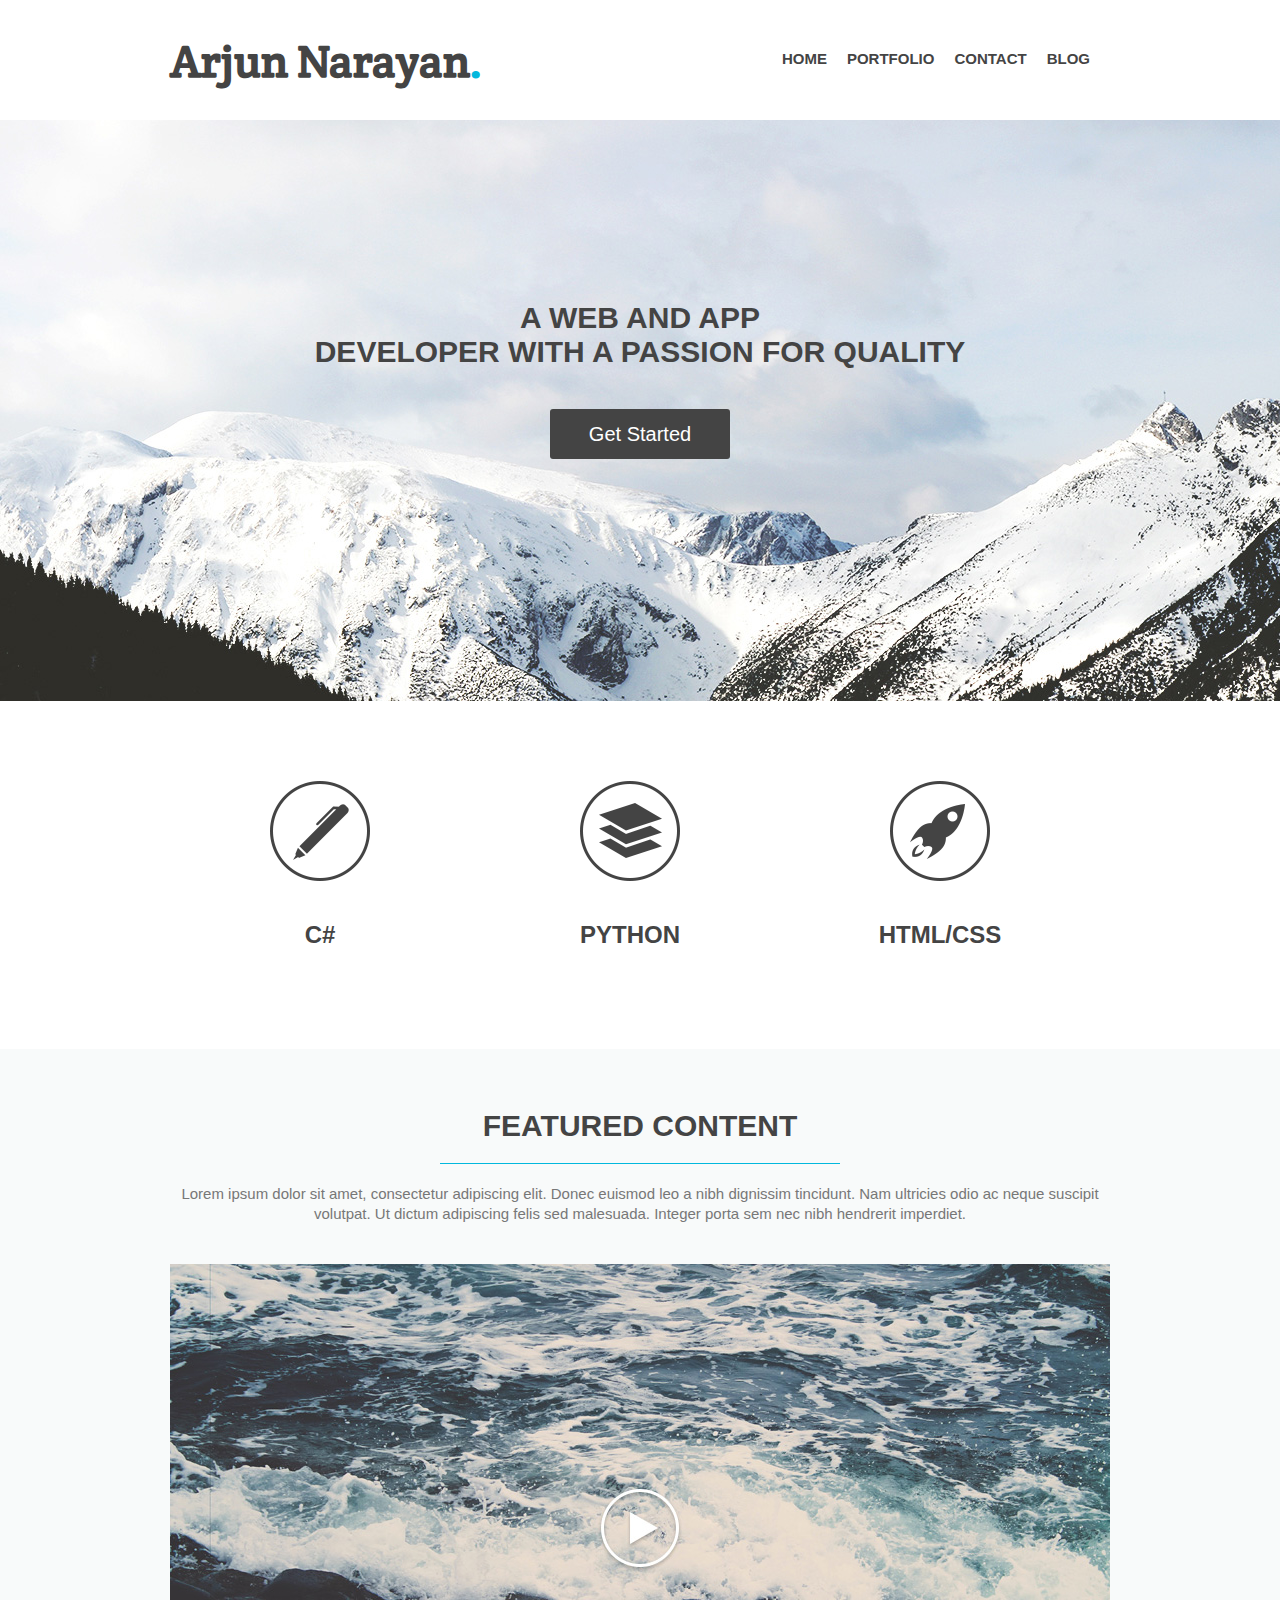
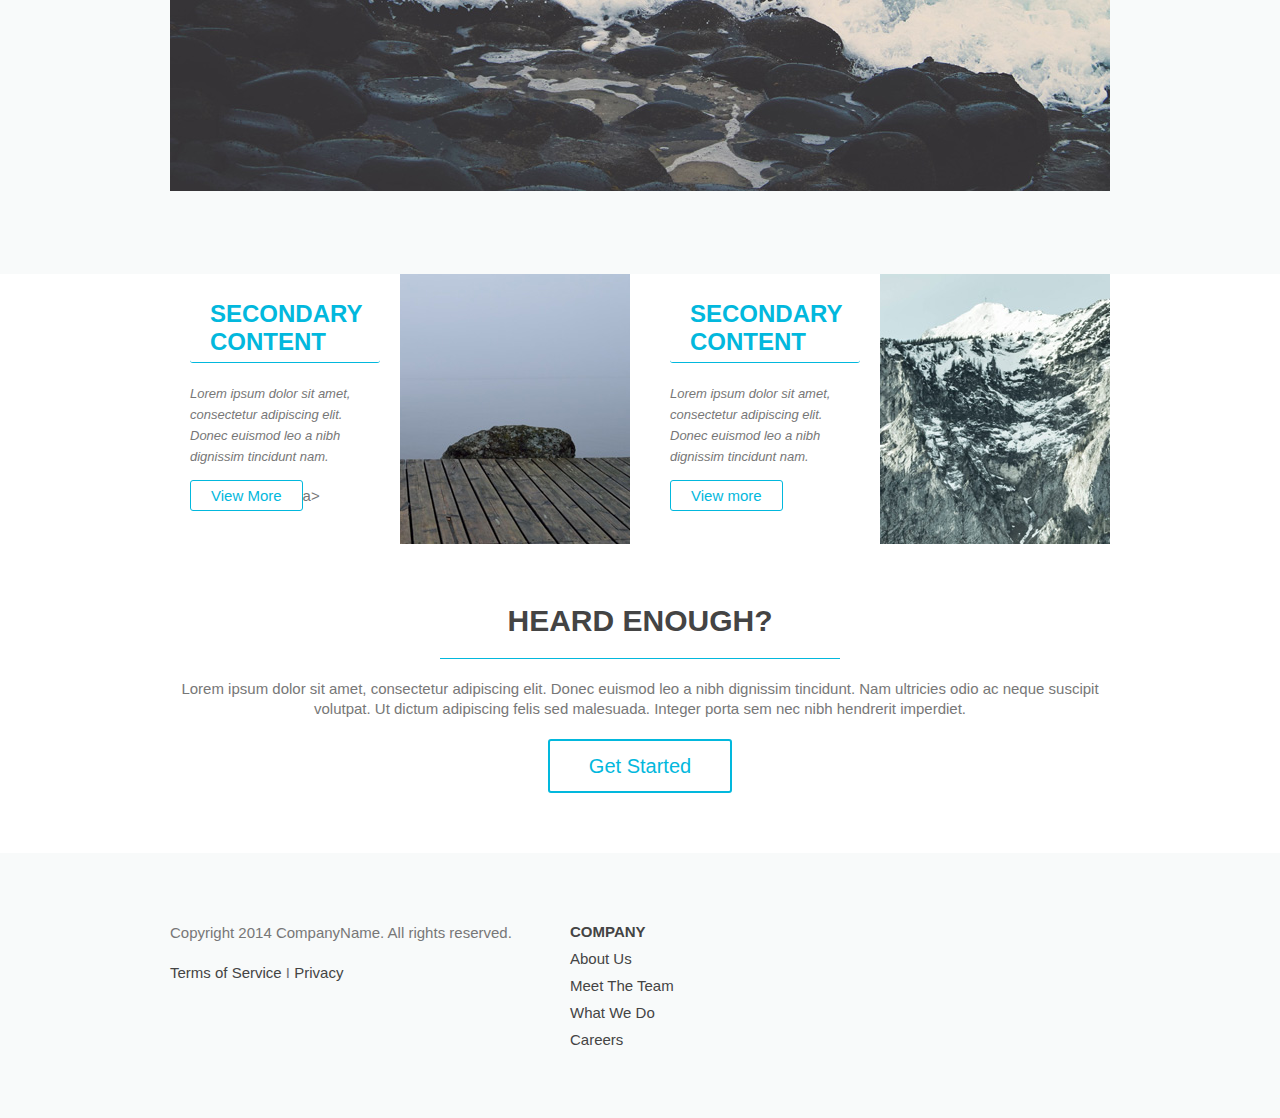
<file: Website/index.html>
<!DOCTYPE html>
<html>
<head>
	<meta http-equiv="Content-Type" content="text/html"; charset="utf-8">
	<title>Arjun Narayan</title>
	<link rel="stylesheet" type="text/css" href="css/reset.css">
	<link href='http://fonts.googleapis.com/css?family=Crete+Round' rel='stylesheet' type='text/css'>
</head>
<body>
	<header>
		<div class="wrapper">
			<h1>Arjun Narayan<span class="color">.</span></h1>
			<nav>
				<ul>
					<li><a href="#">Home</a></li>
					<li><a href="#">Portfolio</a></li>
					<li><a href="#">Contact</a><li>
					<li><a href="#">Blog</a><li>
				</ul>
			</nav>
		</div>
	</header>

	<div id="hero-image">
		<div class="wrapper">
			<h2><strong>A Web and App</strong><br/>
			Developer with a passion for Quality</h2>
			<a href="#" class="button-1">Get Started</a>
		</div>
	</div>

	<div id="features">
		<div class="wrapper">
			<ul>
				<li class="feature-1">
					<h4>C#</h4>
				</li>
				<li class="feature-2">
					<h4>Python</h4>
				</li>
				<li class="feature-3">
					<h4>HTML/CSS</h4>
				</li>
				<div class="clear"></div>
			</ul>
		</div>
	</div>

	<div id="primary-content">
		<div class="wrapper">
			<article>
				<h3>Featured Content</h3>
				<p>Lorem ipsum dolor sit amet, consectetur adipiscing elit. Donec euismod leo a nibh dignissim tincidunt. Nam ultricies odio ac neque suscipit volutpat. Ut dictum adipiscing felis sed malesuada. Integer porta sem nec nibh hendrerit imperdiet.</p>
				<a href="#"><img src="images/video-placeholder.jpg" alt="video placeholder"/></a>
			</article>
		</div>
	</div>

	<div id="secondary-content">
		<div class="wrapper">
			<article style="background-image:  url('images/article-image-1.jpg');">
				<div class="overlay">
					<h4>Secondary Content</h4>
					<p><small>Lorem ipsum dolor sit amet, consectetur adipiscing elit. Donec euismod leo a nibh dignissim tincidunt nam.</small></p>
					<a href="#" class="more-link">View More</a>a>
				</div>
			</article>
			<article style="background-image: url('images/article-image-2.jpg');">
				<div class="overlay">
					<h4>Secondary Content</h4>
					<p><small>Lorem ipsum dolor sit amet, consectetur adipiscing elit. Donec euismod leo a nibh dignissim tincidunt nam.</small></p>
					<a href="#" class="more-link">View more</a>
				</div>
			</article><div class="clear"></div>
		</div>
	</div>
	<div id="cta">
		<div class="wrapper">
		<h3>Heard Enough?</h3>
		<p>Lorem ipsum dolor sit amet, consectetur adipiscing elit. Donec euismod leo a nibh dignissim tincidunt. Nam ultricies odio ac neque suscipit volutpat. Ut dictum adipiscing felis sed malesuada. Integer porta sem nec nibh hendrerit imperdiet. </p>
		<a href="#" class="button-2">Get Started</a>
	</div>
	</div>

	<footer>
	<div class="wrapper">
		<div id="footer-info">
			<p>Copyright 2014 CompanyName. All rights reserved.</p>
			<p><a href="#">Terms of Service</a> I <a href="#">Privacy</a></p>
		</div>
		<div id="footer-links">
			<ul>
				<li><h5>Company</h5></li>
				<li><a href="#">About Us</a></li>
				<li><a href="#">Meet The Team</a></li>
				<li><a href="#">What We Do</a></li>
				<li><a href="#">Careers</a></li>
			</ul>
		</div>
		<div class="clear"></div>
	</div>
	</footer>
</body>
</html>
</file>
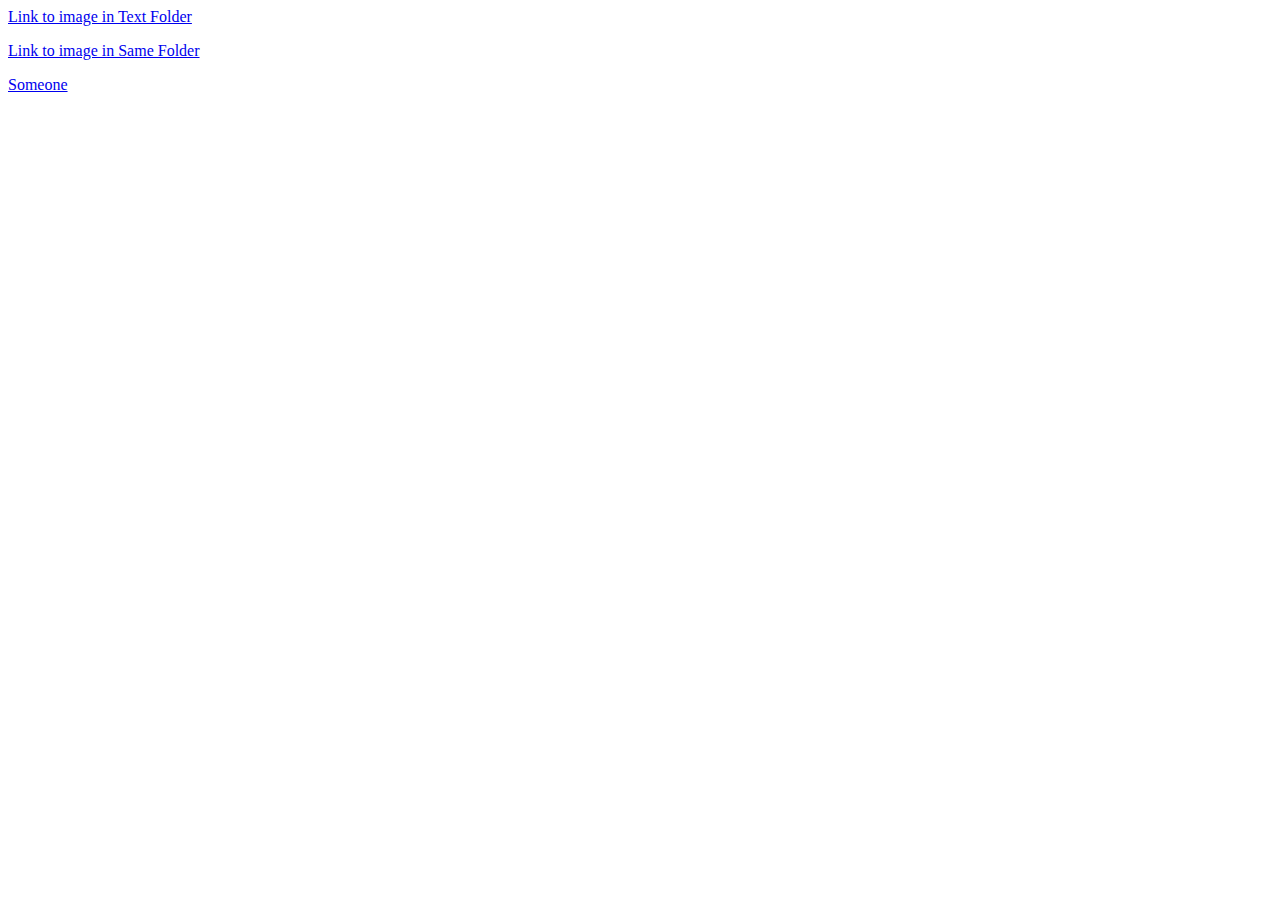
<file: LAB1/Question 1/index.html>
<html>
	<head>
		<title>Question 1</title>
	</head>
	<body>
		<p>
			<a href="text/image.png">Link to image in Text Folder</a>
		</p>
		<p>
			<a href="image2.png">Link to image in Same Folder</a>
		</p>
		<p>
			<a href="mailto:someone@emample.com">Someone</a>
		</p>
	</body>
</html>
</file>
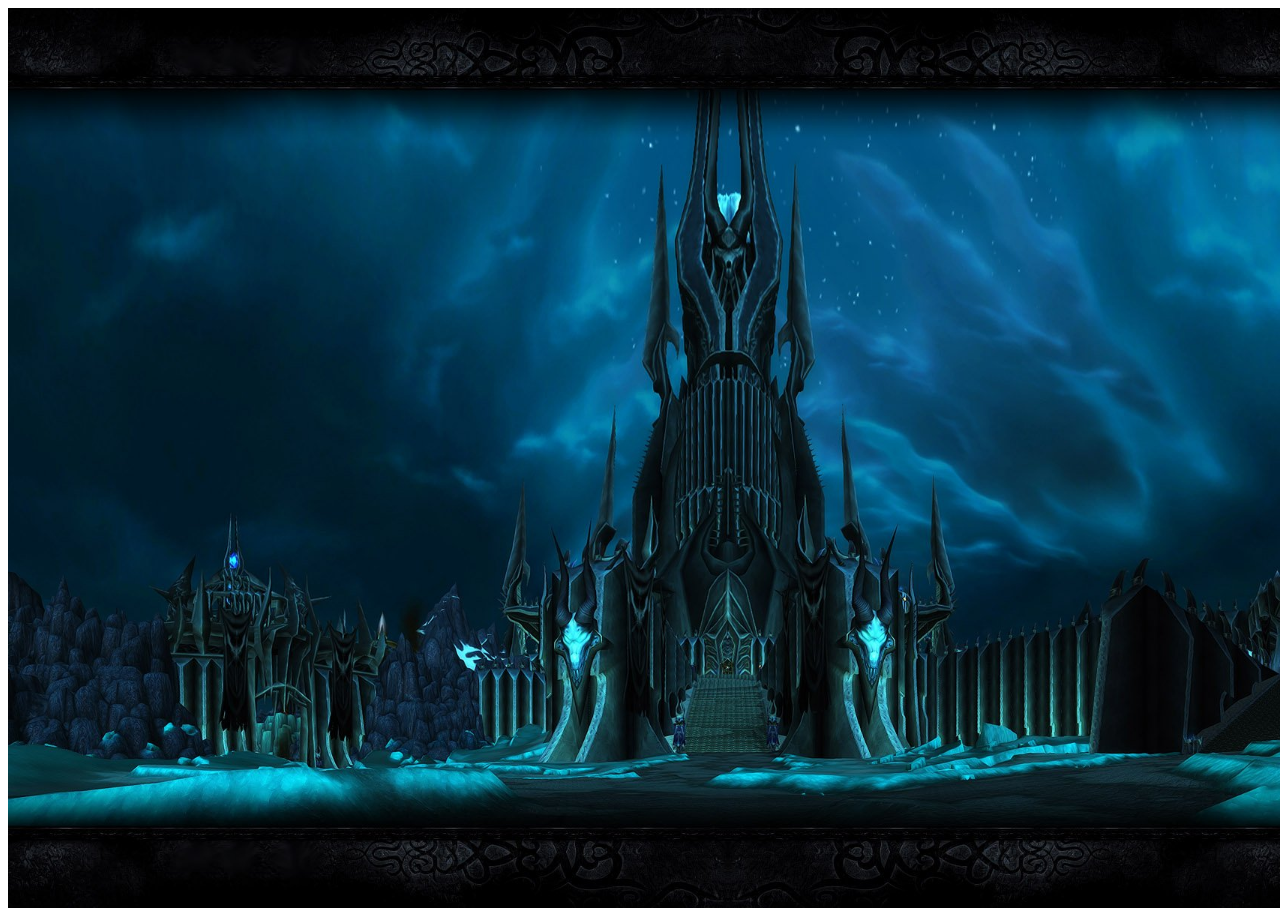
<file: LAB1/Question 2/index.html>
<html>
	<head>
		<title>Question 2</title>
	</head>
	<body>
		<img src="images/icc.jpg" height="900" width="1440" usemap="#bmap"/>
		<map name="bmap">
			<area shape="rect" coords="100,600,400,800" href="dalaran.html">
			<area shape="rect" coords="500,600,800,900" href="icc.html">
		</map>
	</body>
</html>
</file>
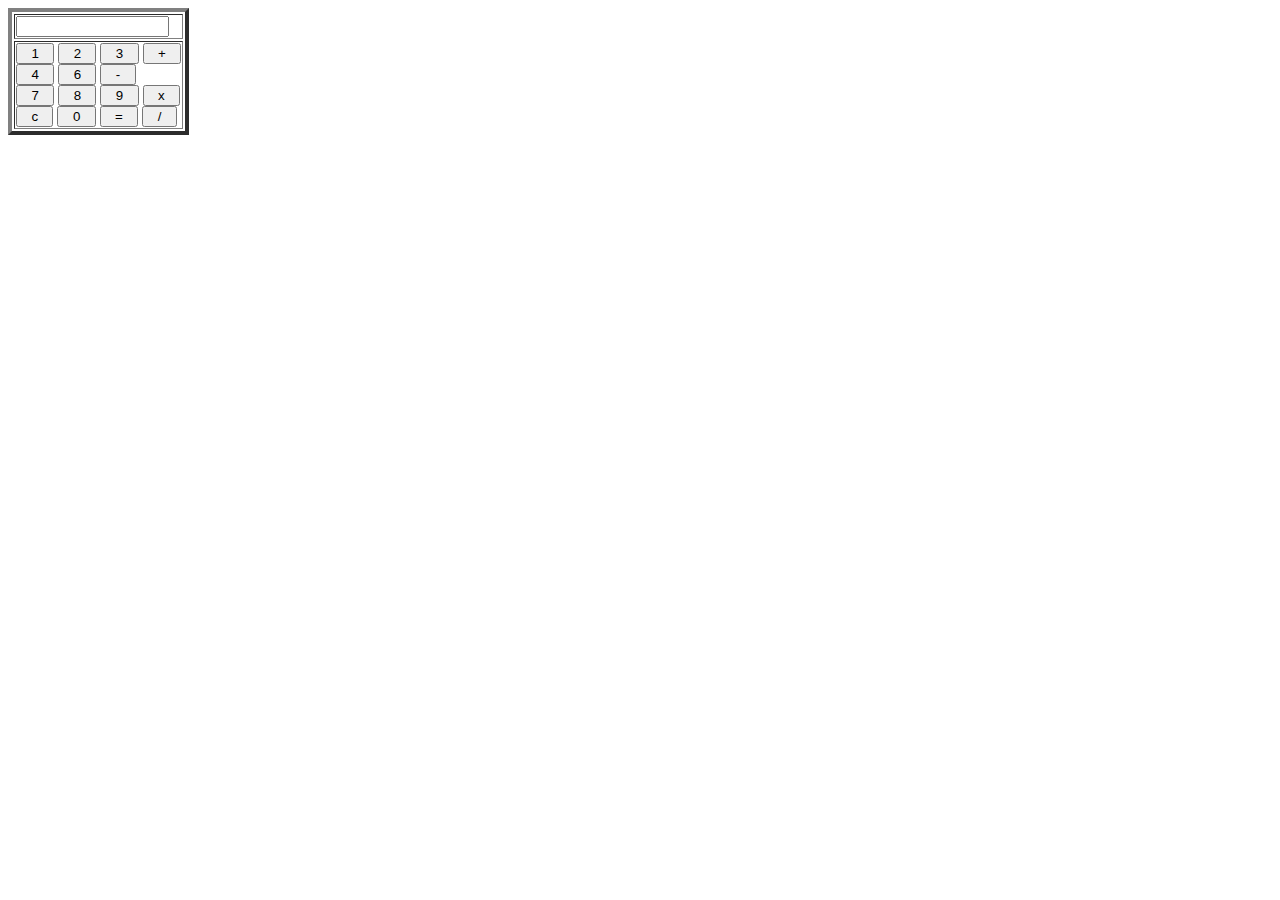
<file: LAB2/calculator.html>
<html>
<FORM NAME="Calc">
<TABLE BORDER=4>
<TR>
<TD>
<INPUT TYPE="text"   NAME="Input" Size="16">
<br>
</TD>
</TR>
<TR>
<TD>
	<INPUT TYPE="button" NAME="one"   VALUE="  1  " OnClick="Calc.Input.value += '1'">
	<INPUT TYPE="button" NAME="two"   VALUE="  2  " OnCLick="Calc.Input.value += '2'">
	<INPUT TYPE="button" NAME="three" VALUE="  3  " OnClick="Calc.Input.value += '3'">
	<INPUT TYPE="button" NAME="plus"  VALUE="  +  " OnClick="Calc.Input.value += ' + '">
	<br>
	<INPUT TYPE="button" NAME="four"  VALUE="  4  " OnClick="Calc.Input.value += '4'">
	<INPUT TYPE="button" NAME="six"   VALUE="  6  " OnClick="Calc.Input.value += '6'">
	<INPUT TYPE="button" NAME="minus" VALUE="  -  " OnClick="Calc.Input.value += ' - '">
	<br>
	<INPUT TYPE="button" NAME="seven" VALUE="  7  " OnClick="Calc.Input.value += '7'">
	<INPUT TYPE="button" NAME="eight" VALUE="  8  " OnCLick="Calc.Input.value += '8'">
	<INPUT TYPE="button" NAME="nine"  VALUE="  9  " OnClick="Calc.Input.value += '9'">
	<INPUT TYPE="button" NAME="times" VALUE="  x  " OnClick="Calc.Input.value += ' * '">
	<br>
	<INPUT TYPE="button" NAME="clear" VALUE="  c  " OnClick="Calc.Input.value = ''">
	<INPUT TYPE="button" NAME="zero"  VALUE="  0  " OnClick="Calc.Input.value += '0'">
	<INPUT TYPE="button" NAME="DoIt"  VALUE="  =  " OnClick="Calc.Input.value = eval(Calc.Input.value)">
	<INPUT TYPE="button" NAME="div"   VALUE="  /  " OnClick="Calc.Input.value += ' / '">
	<br>
	</TD>
</TR>
</TABLE>
</FORM>
</html>
</file>
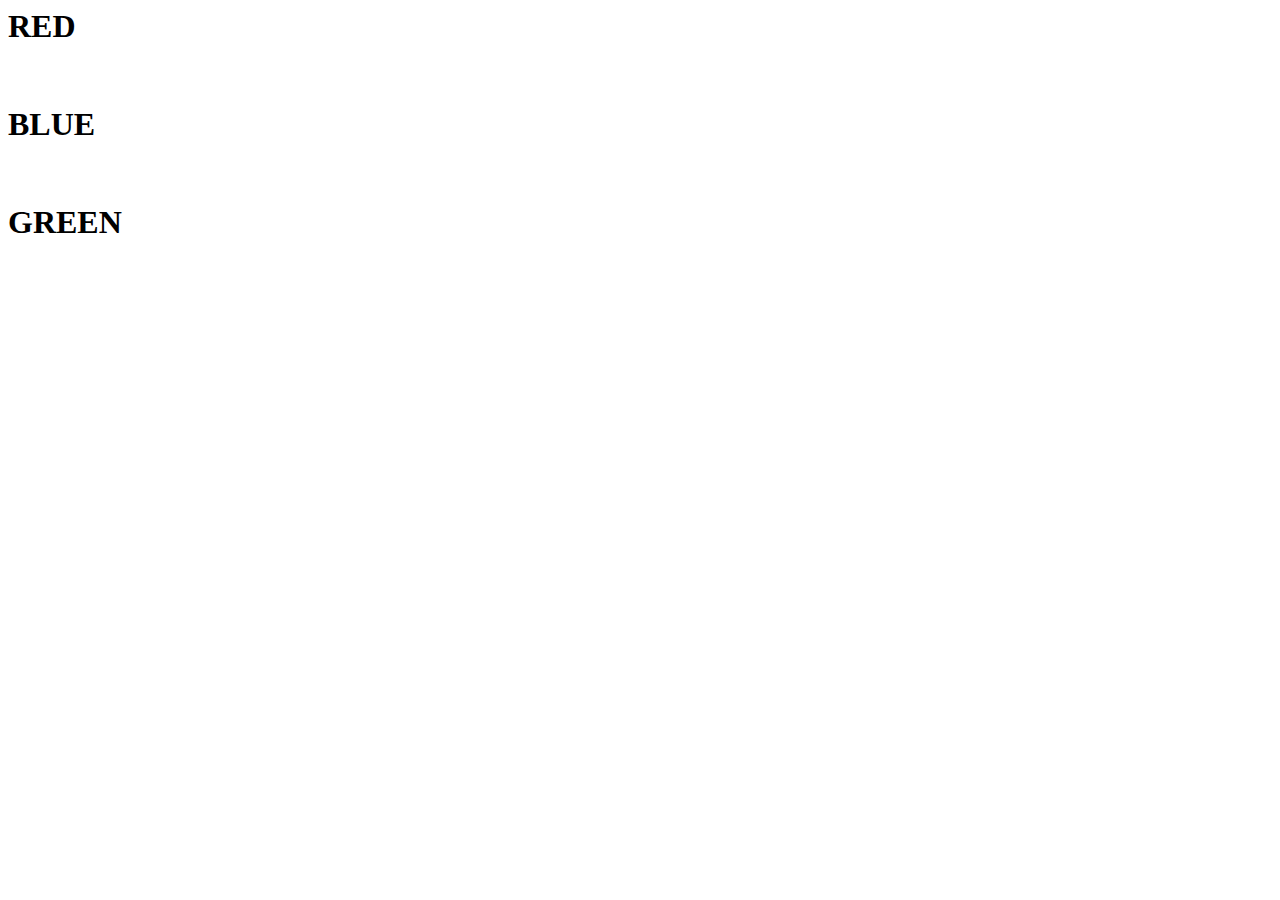
<file: LAB2/colorchanger.html>
<html>
	<head>	
	</head>
	<body>
		<h1 id="redhead">RED</h1><br>
		<h1 id="blue">BLUE</h2><br>
		<h1 id="green">GREEN</h3><br>
		<script type="text/javascript">
			document.getElementById("redhead").onmouseover = function() {
				document.body.style.background = "red";
			};

			document.getElementById("blue").onmouseover = function() {
				document.body.style.background = "blue";
			};

			document.getElementById("green").onmouseover = function() {
				document.body.style.background = "green";
			};
		</script>
	</body>
</html>
</file>
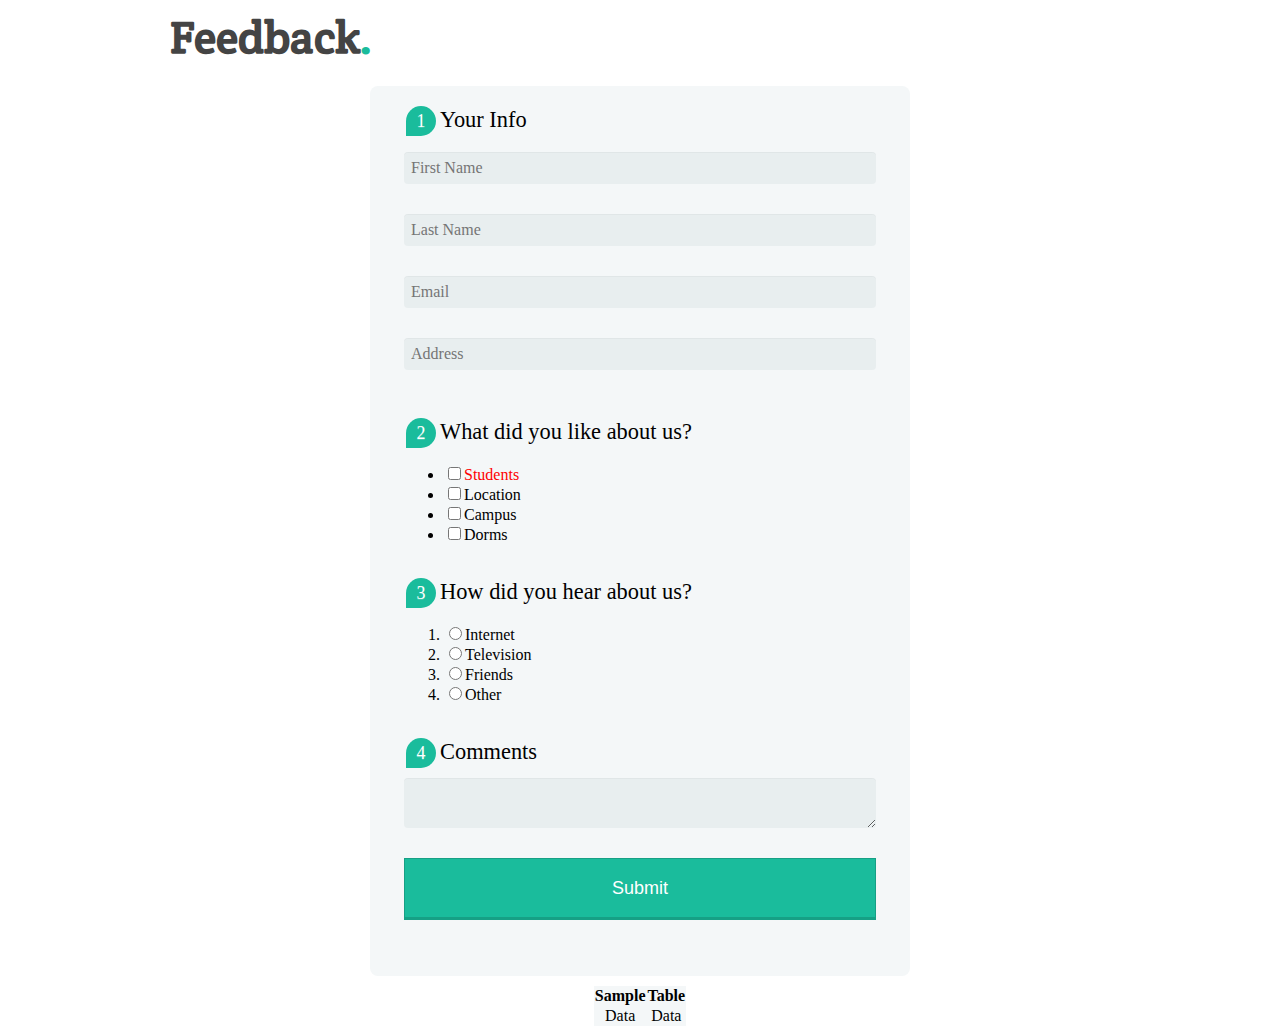
<file: LAB2/feedback.html>
<html>
	<head>
		<title>Feedback</title>
		<link rel="stylesheet" type="text/css" href="style.css">
		<link href='http://fonts.googleapis.com/css?family=Crete+Round' rel='stylesheet' type='text/css'>
	</head>
	<body>
		<header>
			<div class="wrapper">
				<h1>Feedback<span class="color">.</span></h1>
			</div>
		</header>
		<div class="my-form">
		<form name="inputform" action="" method="POST">
			<fieldset>
				<legend><span class="number">1</span>Your Info</legend>
				<input type="text" name="fname" placeholder="First Name"/><br>
				<input type="text" name="lname" placeholder="Last Name"/><br>
				<input type="text" name="email" placeholder="Email"/><br>
				<input type="text" name="address" placeholder="Address"/><br>
				<br>
				<legend><span class="number">2</span>What did you like about us?</legend>
				<ul>
					<li><input type="checkbox" name="stubox"/><label for="stubox" style="color:red;">Students</label></li>
					<li><input type="checkbox" name="locbox"/><label for="locbox">Location</label></li>
					<li><input type="checkbox" name="cambox"/><label for="cambox">Campus</label></li>
					<li><input type="checkbox" name="dormbox"/><label for="dormbox">Dorms</label></li>
				</ul>
				<br>
				<legend><span class="number">3</span>How did you hear about us?</legend>
				<ol>
					<li><input type="radio" name="x" value="Internet" >Internet</li>
					<li><input type="radio" name="x" value="Television">Television</li>
					<li><input type="radio" name="x" value="Friends">Friends</li>
					<li><input type="radio" name="x" value="Other">Other</li>
				</ol>
				<br>
				<legend><span class="number">4</span>Comments</legend>
				<textarea></textarea>
			<input type="submit" name="submit" value="Submit"/>
			</fieldset>
		</form>
		</div>
		<div class="MyTable">
			<table>
				<tr>
					<th>Sample</th>
					<th>Table</th>
				</tr>
				<tr>
					<td>Data</td>
					<td>Data</td>
				</tr>
			</table>
		</div>
	</body>
</html>
</file>
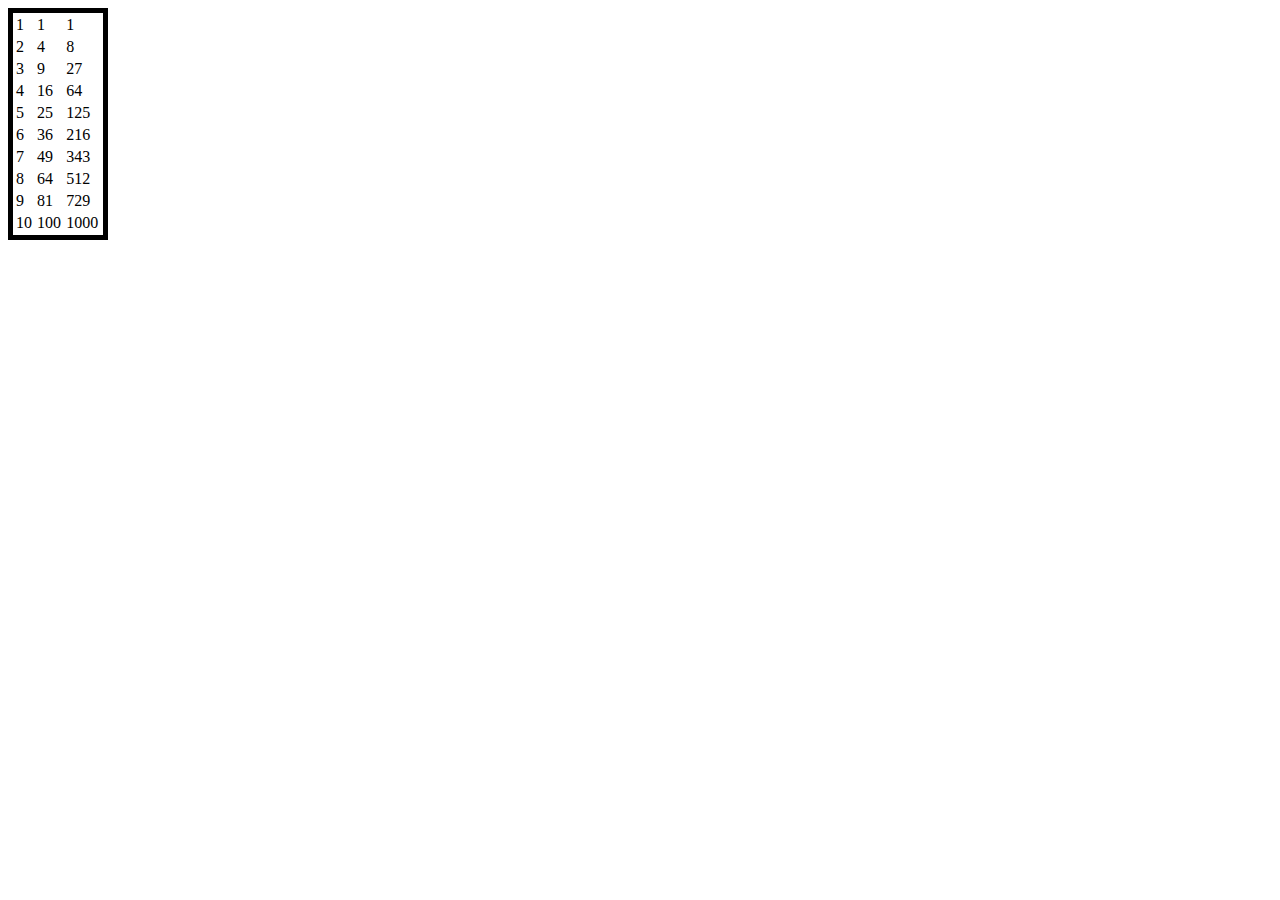
<file: LAB2/numbersandsquares.html>
<html>
	<head>
		<title>Squares</title>
	</head>
	<body>
		<script type="text/javascript">
			function addTable() {
				var body = document.getElementsByTagName("body")[0];
				var tbl = document.createElement('table');
				tbl.style.width = '100px';
				tbl.style.border = '5px solid black';
				var tbdy = document.createElement('tbody');
				for(var i = 1; i <= 10; i++)
				{
				 	var tr = tbl.insertRow();
				 	var td = tr.insertCell();
				 	var x  = Math.pow(i,2);
				 	var y = Math.pow(i,3);
				 	td.appendChild(document.createTextNode(i));
				 	var td = tr.insertCell();
				 	td.appendChild(document.createTextNode(x));
				 	var td = tr.insertCell();
				 	td.appendChild(document.createTextNode(y));
				}
				body.appendChild(tbl);
			};
			window.onload = addTable();
		</script>
	</body>
</html>
</file>
<file: LAB9/q3.html>
<html>
	<head></head>
	<body>
		<form action="cgi-bin/q3.py" method=POST>
			<input type="text" name="name"/>
			<input type="password" name="pswd"/>
			<input type="submit"/> 
	</body>
</html>
</file>
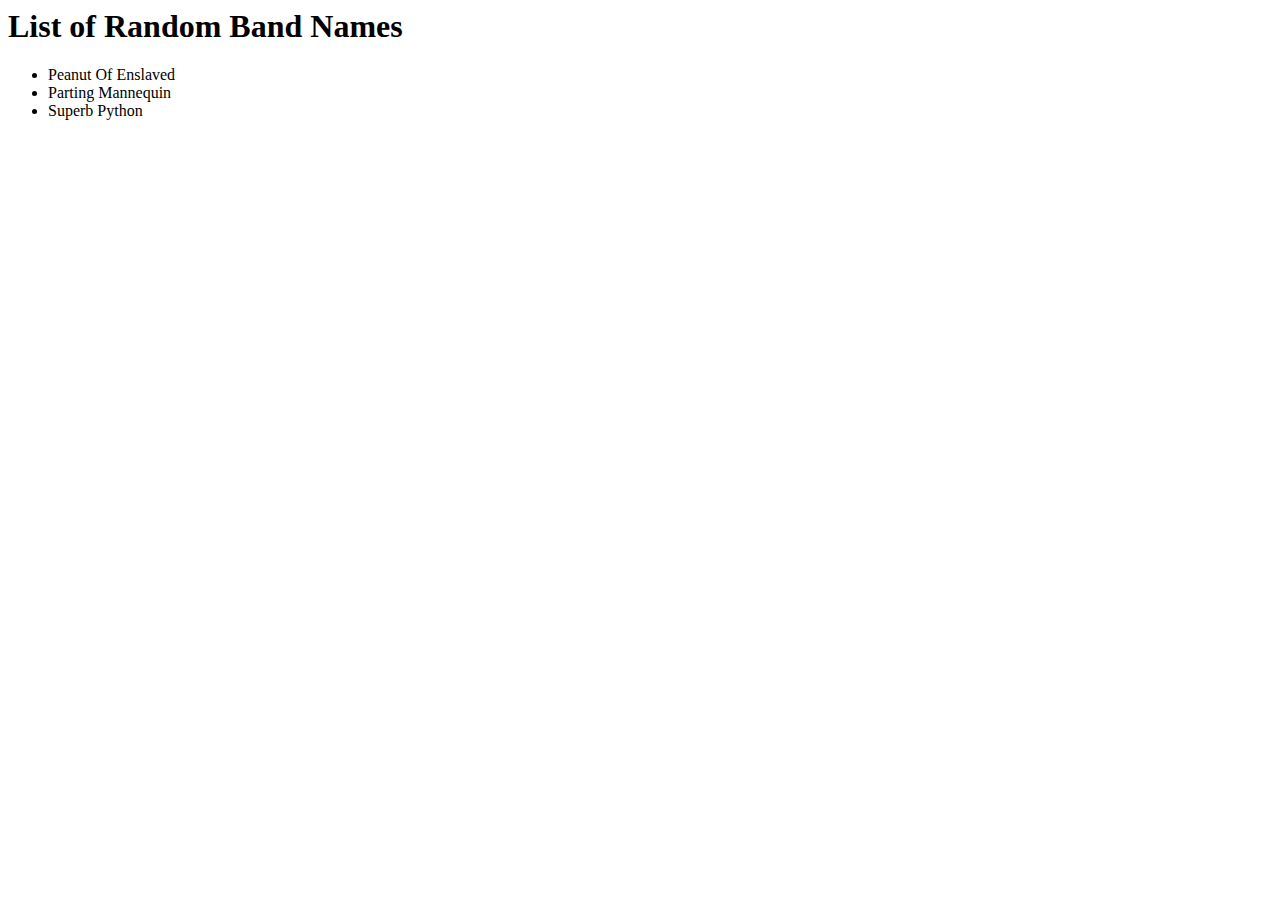
<file: LAB1/Question 3/a.html>
<html>
	<head>
		<title>Question 3</title>
	</head>
	<body>
		<h1>List of Random Band Names</h1>
		<ul>
			<li>Peanut Of Enslaved</li>
			<li>Parting Mannequin</li>
			<li>Superb Python</li>
		</ul>
	</body>
</html>
</file>
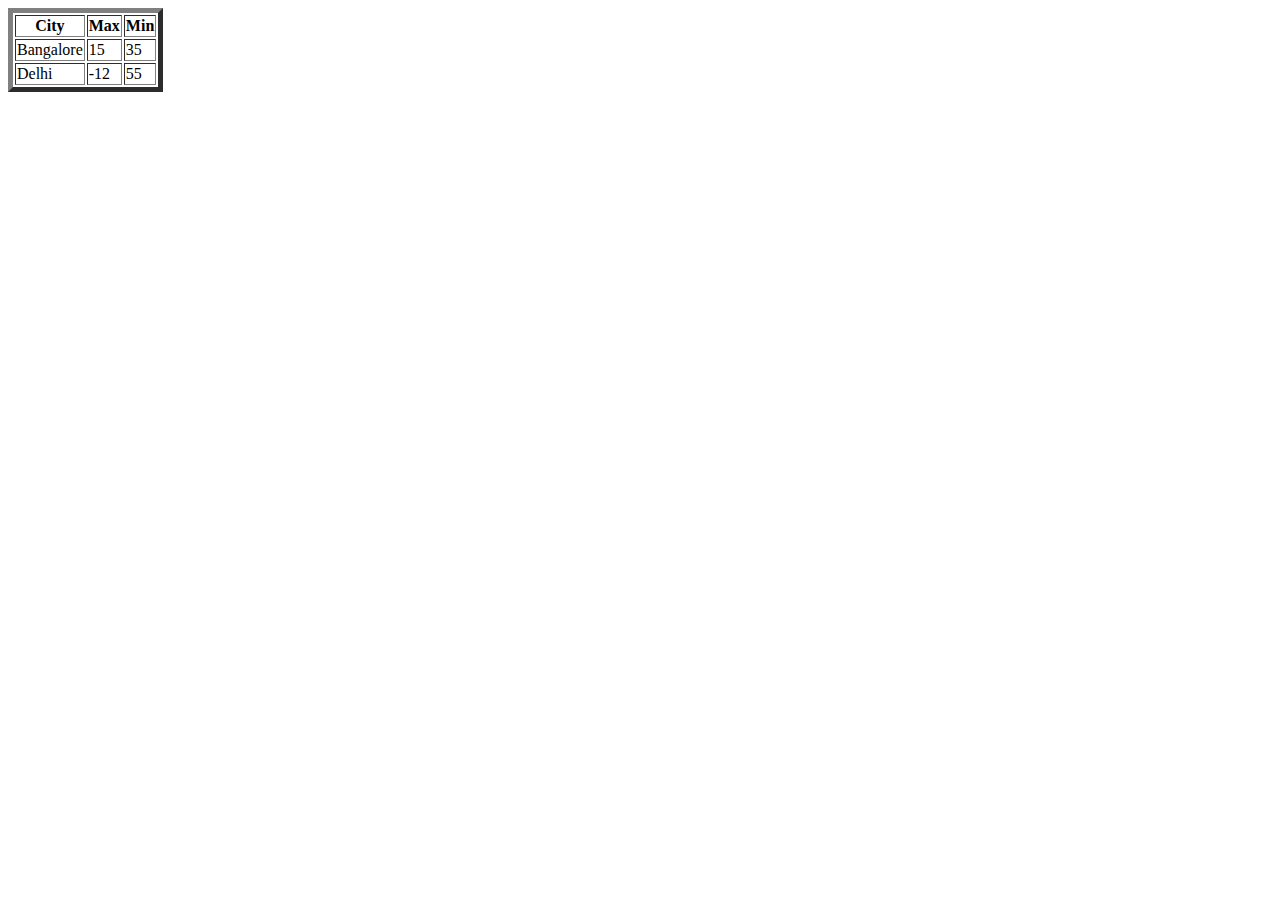
<file: LAB1/Question 3/b.html>
<html>
	<head>
		<title>Question 3</title>
	</head>
	<body>
		<table border="5">
			<tr>
				<th>City</th>
				<th>Max</th>
				<th>Min</th>
			</tr>
			<tr>
				<td>Bangalore</td>
				<td>15</td>
				<td>35</td>
			</tr>
			<tr>
				<td>Delhi</td>
				<td>-12</td>
				<td>55</td>
			</tr>
		</table>
	</body>
</html>
</file>
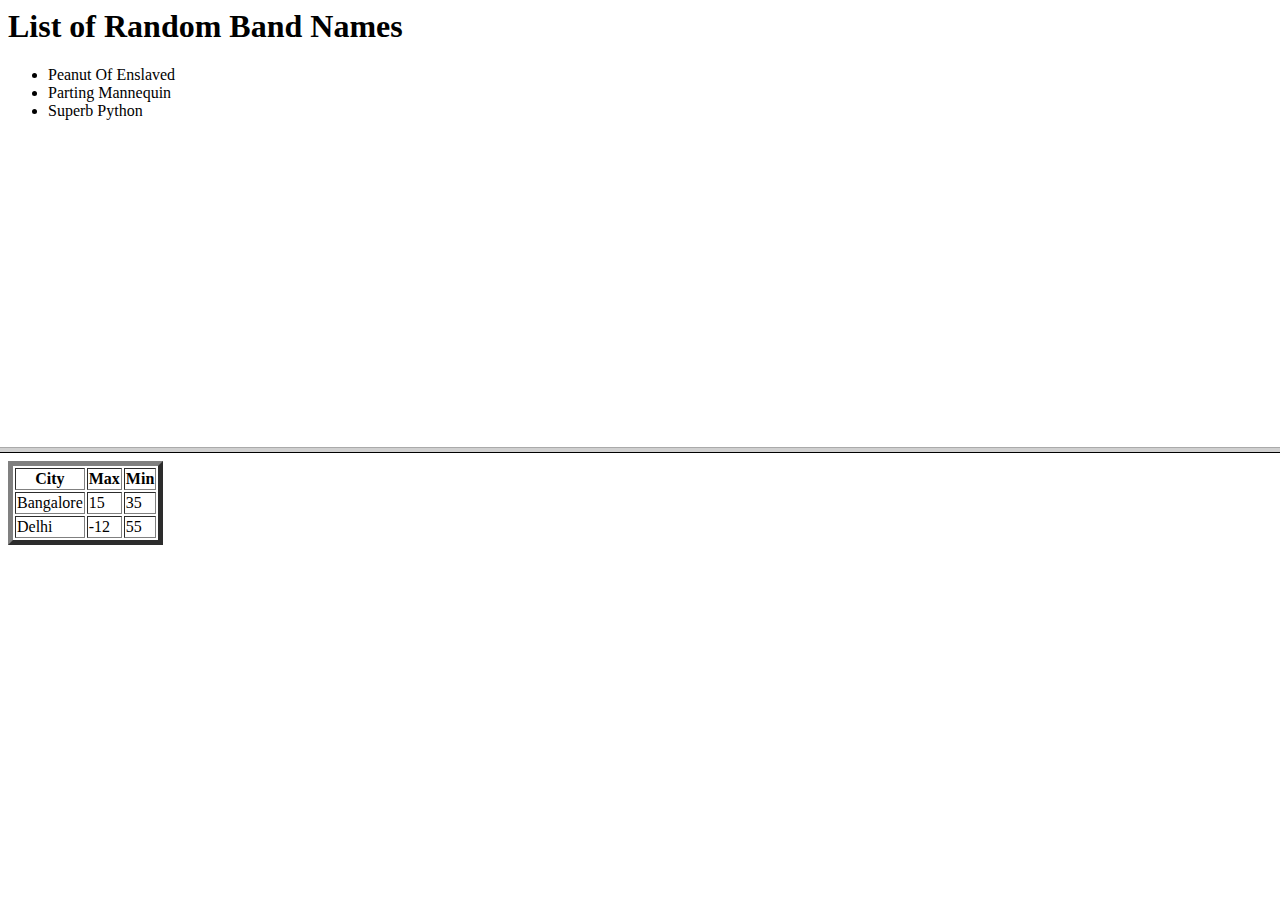
<file: LAB1/Question 3/c.html>
<html>
	<head>
		<title>Question 3</title>
		<frameset rows="50%,50%">
			<frame name="top" src="a.html"/>
			<frame name="bottom" src="b.html"/>
		</frameset>
	</head>
	<body>
	</body>
</html>
</file>
<file: LAB2/style.css>
table {
	border-collapse: collapse;
	border-spacing: 0;
}

h1{
	font-family: 'Crete Round', serif;
	font-weight: bold;
	color: #444;
	font-size: 45px;
	margin-bottom: 20px;
}

ul{
	display: block;
}

.wrapper{
	margin: 0 auto;
	padding: 0 10px;
	width: 940px;
}

header h1 .color {
	color: #1abc9c;
}

.my-form{
	max-width: 500px;
	padding: 10px 20px;
	background: #f4f7f8;
	margin: 10px auto;
	padding: 20px;
	border-radius: 8px;
	font-family: Georgia, "Times New Roman", Times, serif;
}

.my-form fieldset{
	border: none;
}

.my-form legend{
	font-size: 1.4em;
	margin-bottom: 10px;
}

.my-form input[type="text"],
.my-form textarea{
	font-family: Georgia, "Times New Roman", Times, serif;
	background: rgba(255,255,255,.1);
	border: none;
	border-radius: 4px;
	font-size: 16px;
	margin: 0;
	outline: 0;
	padding: 7px;
	width: 100%;
	box-sizing: border-box;
	-webkit-box-sizing: border-box;
    -moz-box-sizing: border-box; 
    background-color: #e8eeef;
    color:#8a97a0;
    -webkit-box-shadow: 0 1px 0 rgba(0,0,0,0.03) inset;
    box-shadow: 0 1px 0 rgba(0,0,0,0.03) inset;
    margin-bottom: 30px;
}

.my-form input[type="text"]:focus
.my-form textarea:focus{
	background: #d2d9dd;
}

.my-form .number {
	background: #1abc9c;
    color: #fff;
    height: 30px;
    width: 30px;
    display: inline-block;
    font-size: 0.8em;
    margin-right: 4px;
    line-height: 30px;
    text-align: center;
    text-shadow: 0 1px 0 rgba(255,255,255,0.2);
    border-radius: 15px 15px 15px 0px;
}

.my-form input[type="button"],
.my-form input[type="submit"]
{
	position: relative;
    display: block;
    padding: 19px 39px 18px 39px;
    color: #FFF;
    margin: 0 auto;
    background: #1abc9c;
    font-size: 18px;
    text-align: center;
    font-style: normal;
    width: 100%;
    border: 1px solid #16a085;
    border-width: 1px 1px 3px;
    margin-bottom: 10px;
}

.my-form input[type="button"]:hover,
.my-form input[type="submit"]:hover
{
	background: #109177;
}

table{
	background: #f4f7f8;
	max-width: 500px;
	text-align: center;
	margin: auto;
	border-width: 4px;
}
</file>
